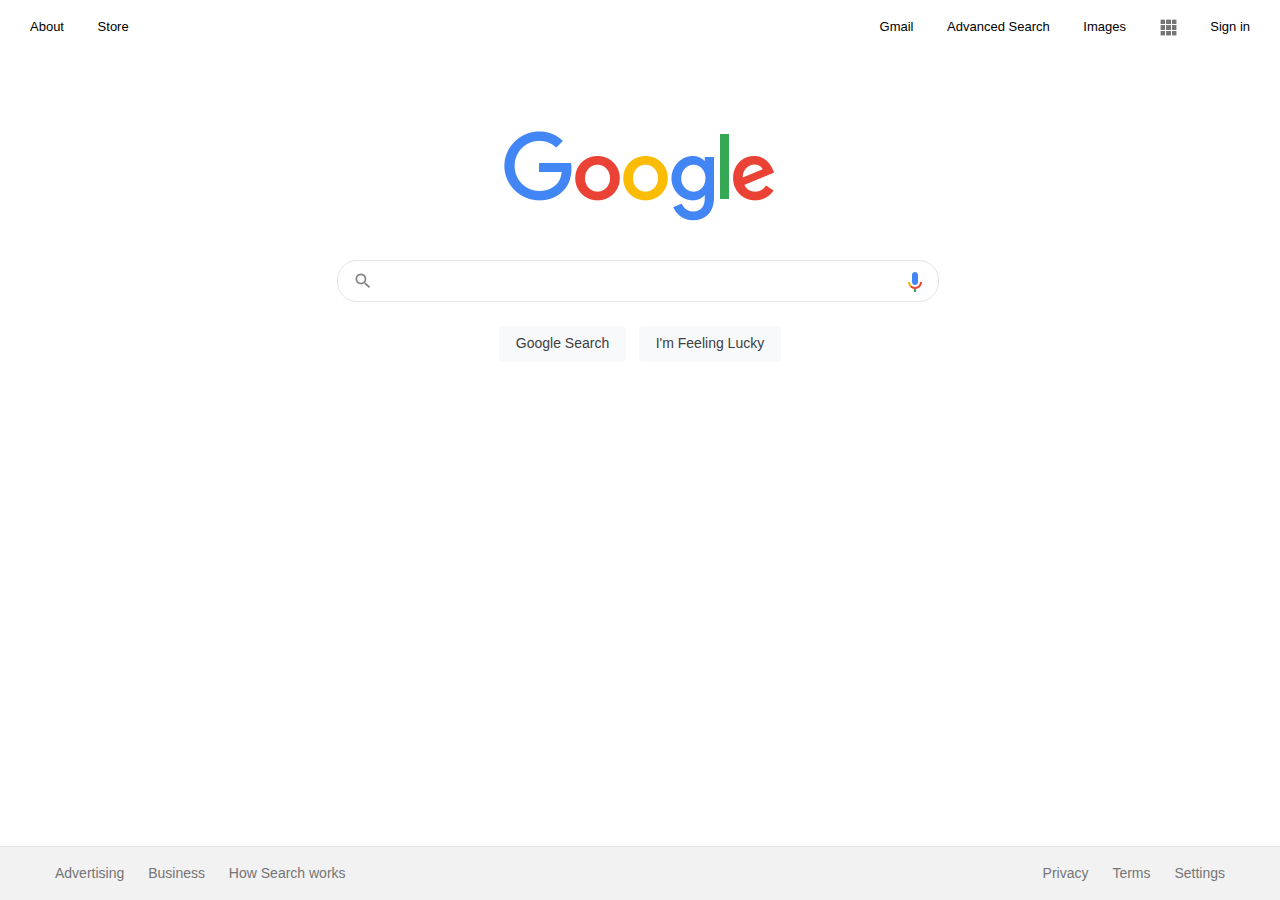
<file: index.html>
<!-- Project0 for Harvard's CS50.  -->
<!-- A replica of Google's Search Homepage using Bootstrap Flexbox Layout -->
<!-- Author: Luis Cermeno -->
<!-- For reference on google request parameters visit: -->
<!-- https://stenevang.wordpress.com/2013/02/22/google-advanced-power-search-url-request-parameters/ -->
<!DOCTYPE html>
<html lang="en">
  <head>
    <meta charset="UTF-8">
    <meta name="viewport" content="width=device-width, initial-scale=1.0">
    <!-- Bootstrap libray -->
    <link rel="stylesheet" href="https://maxcdn.bootstrapcdn.com/bootstrap/4.0.0/css/bootstrap.min.css" integrity="sha384-Gn5384xqQ1aoWXA+058RXPxPg6fy4IWvTNh0E263XmFcJlSAwiGgFAW/dAiS6JXm" crossorigin="anonymous">
    <title>Search</title>
    <!-- Tab icon (it only worked with .ico extensions)-->
    <link rel="icon" sizes="64x64" href="img/googlefevicon.ico" >
    <link rel="stylesheet" href="style/style.css">
  </head>
  <body>
    <div class="container-fluid">
      <!-- nav-bar -->
      <div class="row align-items-center nav-bar">
        <div class="col-6 text-left">
          <a href="https://about.google/?fg=1&amp;utm_source=google-US&amp;utm_medium=referral&amp;utm_campaign=hp-header" ping="/url?sa=t&amp;rct=j&amp;source=webhp&amp;url=https://about.google/%3Ffg%3D1%26utm_source%3Dgoogle-US%26utm_medium%3Dreferral%26utm_campaign%3Dhp-header&amp;ved=0ahUKEwiSot_SqaHsAhVYJzQIHSNvB7IQkNQCCAM">About</a>
          <a href="https://store.google.com/US?utm_source=hp_header&amp;utm_medium=google_ooo&amp;utm_campaign=GS100042&amp;hl=en-US" ping="/url?sa=t&amp;rct=j&amp;source=webhp&amp;url=https://store.google.com/US%3Futm_source%3Dhp_header%26utm_medium%3Dgoogle_ooo%26utm_campaign%3DGS100042%26hl%3Den-US&amp;ved=0ahUKEwiSot_SqaHsAhVYJzQIHSNvB7IQpMwCCAQ">Store</a>
        </div>
        <div class="col-6 text-right">
          <a class="gb_g" data-pid="23" href="https://mail.google.com/mail/?tab=wm&amp;authuser=0&amp;ogbl" target="_top">Gmail</a>         
          <a href="advanced.html">Advanced Search</a>
          <a href="images.html">Images</a>
          <img class="products" src="img/products.png" width="24" height="24">
          <a type="button" href="https://accounts.google.com/signin" class="button-blue" >Sign in</a>
        </div>
      </div>
      <!-- main -->
      <div class="row align-content-start main">
        <!-- logo -->
        <div class="col-12 col-logo text-center">
          <img class="img" src="img/google-main.png" alt="Google" width="272" height="92">
        </div>
        <!-- search bar and buttons -->
        <div class="col-12 col-form text-center">
          <form action="https://www.google.com/search">
            <div class="col-12 text-center col-bar">
              <svg focusable="false" xmlns="http://www.w3.org/2000/svg" viewBox="0 0 24 24"><path d="M15.5 14h-.79l-.28-.27A6.471 6.471 0 0 0 16 9.5 6.5 6.5 0 1 0 9.5 16c1.61 0 3.09-.59 4.23-1.57l.27.28v.79l5 4.99L20.49 19l-4.99-5zm-6 0C7.01 14 5 11.99 5 9.5S7.01 5 9.5 5 14 7.01 14 9.5 11.99 14 9.5 14z"></path></svg>
              <button type="button" class="search-bar"> 
                <input  type="text" name="q" maxlength="2048">
              </button>
              <img src="img/googlemic.png" width="24" height="24" alt="google search mic">
            </div>
            <div class="col-12 text-center col-buttons">
              <button type="submit" value="Google Search" >Google Search</button>
              <button type="submit" name="btnI" value="I'm Feeling Lucky">I'm Feeling Lucky</button> 
            </div>
          </form>
        </div>
      </div>
      <!-- footer -->
      <div class="row align-items-center footer">
        <div class="col-6 text-left">
          <a href="https://www.google.com/intl/en_us/ads/?subid=ww-ww-et-g-awa-a-g_hpafoot1_1!o2&amp;utm_source=google.com&amp;utm_medium=referral&amp;utm_campaign=google_hpafooter&amp;fg=1" ping="/url?sa=t&amp;rct=j&amp;source=webhp&amp;url=https://www.google.com/intl/en_us/ads/%3Fsubid%3Dww-ww-et-g-awa-a-g_hpafoot1_1!o2%26utm_source%3Dgoogle.com%26utm_medium%3Dreferral%26utm_campaign%3Dgoogle_hpafooter%26fg%3D1&amp;ved=0ahUKEwiSot_SqaHsAhVYJzQIHSNvB7IQkdQCCBg">Advertising</a>
          <a href="https://www.google.com/services/?subid=ww-ww-et-g-awa-a-g_hpbfoot1_1!o2&amp;utm_source=google.com&amp;utm_medium=referral&amp;utm_campaign=google_hpbfooter&amp;fg=1" ping="/url?sa=t&amp;rct=j&amp;source=webhp&amp;url=https://www.google.com/services/%3Fsubid%3Dww-ww-et-g-awa-a-g_hpbfoot1_1!o2%26utm_source%3Dgoogle.com%26utm_medium%3Dreferral%26utm_campaign%3Dgoogle_hpbfooter%26fg%3D1&amp;ved=0ahUKEwiSot_SqaHsAhVYJzQIHSNvB7IQktQCCBk">Business</a>
          <a href="https://google.com/search/howsearchworks/?fg=1">  How Search works </a>
        </div>
        <div class="col-6 text-right">
          <a href="https://policies.google.com/privacy?hl=en&amp;fg=1" ping="/url?sa=t&amp;rct=j&amp;source=webhp&amp;url=https://policies.google.com/privacy%3Fhl%3Den%26fg%3D1&amp;ved=0ahUKEwiSot_SqaHsAhVYJzQIHSNvB7IQ8awCCBQ">Privacy</a>
          <a href="https://policies.google.com/terms?hl=en&amp;fg=1" ping="/url?sa=t&amp;rct=j&amp;source=webhp&amp;url=https://policies.google.com/terms%3Fhl%3Den%26fg%3D1&amp;ved=0ahUKEwiSot_SqaHsAhVYJzQIHSNvB7IQ8qwCCBU">Terms</a>
          <a href="https://www.google.com/preferences?hl=en" id="fsettl" aria-controls="fsett" aria-expanded="false" aria-haspopup="true" role="button" jsaction="foot.cst" ping="/url?sa=t&amp;rct=j&amp;source=webhp&amp;url=https://www.google.com/preferences%3Fhl%3Den&amp;ved=0ahUKEwiSot_SqaHsAhVYJzQIHSNvB7IQzq0CCBY">Settings</a>
        </div>
      </div>
    </div>
  </body>
</html>
</file>
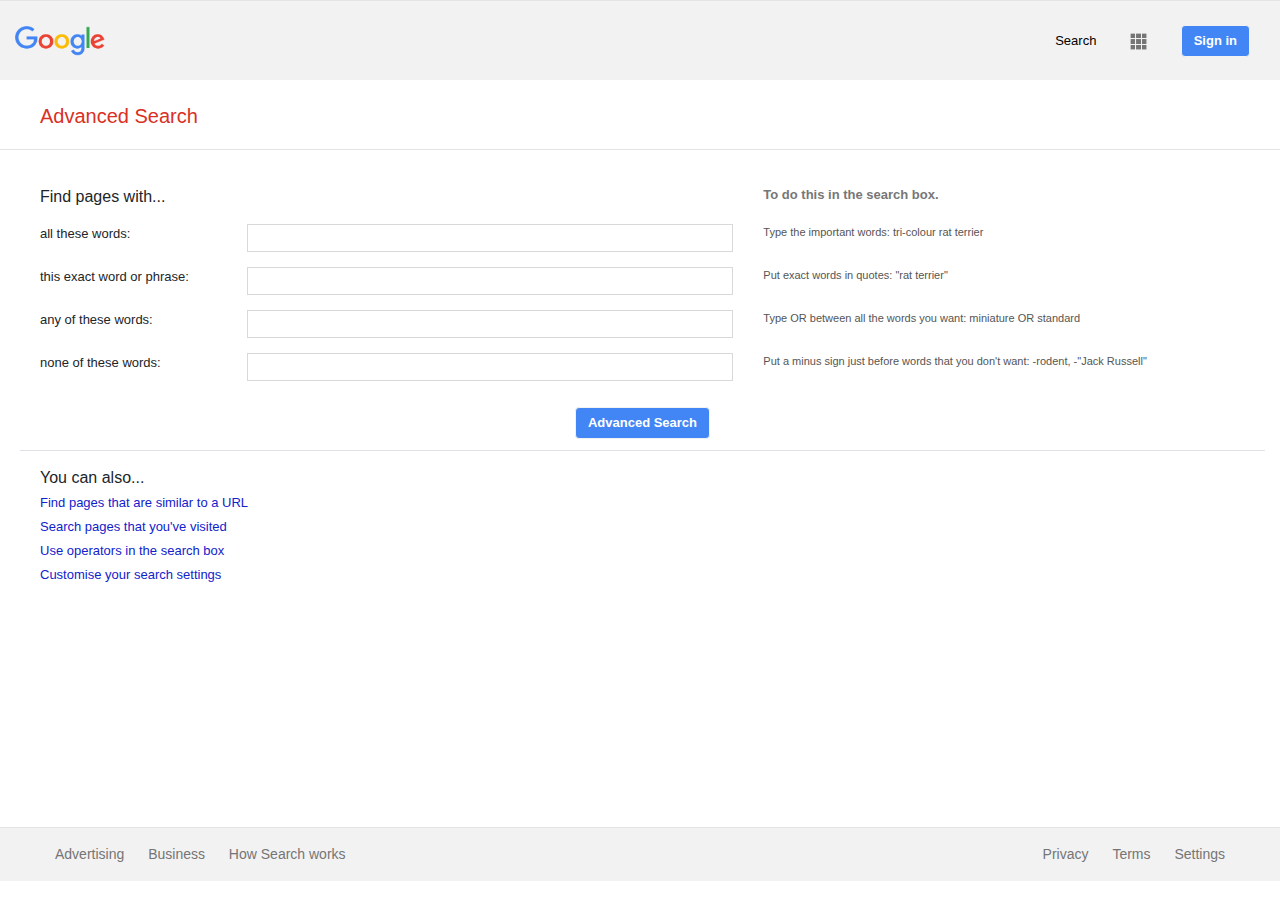
<file: advanced.html>
<!-- Project0 for Harvard's CS50.  -->
<!-- A replica of Google's Search Homepage using Bootstrap Flexbox Layout -->
<!-- Author: Luis Cermeno -->
<!-- For reference on google request parameters visit: -->
<!-- https://stenevang.wordpress.com/2013/02/22/google-advanced-power-search-url-request-parameters/ -->
<!DOCTYPE html>
<html lang="en">
  <head>
    <meta charset="UTF-8">
    <meta name="viewport" content="width=device-width, initial-scale=1.0">
    <!-- Bootstrap libray -->
    <link rel="stylesheet" href="https://maxcdn.bootstrapcdn.com/bootstrap/4.0.0/css/bootstrap.min.css" integrity="sha384-Gn5384xqQ1aoWXA+058RXPxPg6fy4IWvTNh0E263XmFcJlSAwiGgFAW/dAiS6JXm" crossorigin="anonymous">
    <title>Google Advanced Search</title>
    <!-- Tab icon (it only worked with .ico extensions)-->
    <link rel="icon" sizes="64x64" href="img/googlefevicon.ico" >
    <link rel="stylesheet" href="style/style-advanced.css">
  </head>
  <body>
    <div class="container-fluid">
      <!-- nav-bar -->
      <div class="row align-items-center nav-bar">
        <div class="col-6 text-left">
        <span><img width="90px" height="30px" src="img/google-main.png" alt="Google" width="272" height="92"></span>
        </div>
        <div class="col-6 text-right">
          <a href="index.html">Search</a>
          <img class="products" src="img/products.png" width="24" height="24">
          <a type="button" href="https://accounts.google.com/signin" class="button-blue">Sign in</a>
        </div>
      </div>
      <!-- main -->
      <div class="row align-content-start main">
        <!-- logo -->
        <div class="col-12 col-logo padding">
          <div class="padding"><label class="logo-subtext">Advanced Search</label></div>
        </div>
        <div class="col-12 col-form padding">
          <form action="https://google.com/search">
            <!-- find pages with... -->
            <div class="col-12 margins padding">
              <div class="row">
                <div class="col-2">
                  Find pages with...
                </div>
                <div class="col-5">
                </div>
                <div class="col-5 description-bold">
                  To do this in the search box.
                </div>
              </div>
            </div>
            <!-- all these words -->
            <div class="col-12 margins padding">
              <div class="row">
                <div class="col-2 criteria">
                  all these words:
                </div>
                <div class="col-5">
                  <input  type="text" name="as_q" maxlength="2048">
                </div>
                <div class="col-5 description">
                  Type the important words: tri-colour rat terrier
                </div>
              </div>
            </div>
            <!-- this exact word or phrase -->
            <div class="col-12 margins padding">
              <div class="row">
                <div class="col-2 criteria">
                  this exact word or phrase:
                </div>
                <div class="col-5">
                  <input  type="text" name="as_epq" maxlength="2048">
                </div>
                <div class="col-5 description">
                  Put exact words in quotes: "rat terrier"
                </div>
              </div>
            </div>
            <!-- any of these words -->
            <div class="col-12 margins padding">
              <div class="row">
                <div class="col-2 criteria">
                  any of these words:
                </div>
                <div class="col-5">
                  <input  type="text" name="as_oq" maxlength="2048">
                </div>
                <div class="col-5 description">
                  Type OR between all the words you want: miniature OR standard
                </div>
              </div>
            </div>
            <!-- none of these words -->
            <div class="col-12 margins padding">
              <div class="row">
                <div class="col-2 criteria">
                  none of these words:
                </div>
                <div class="col-5">
                  <input  type="text" name="as_eq" maxlength="2048">
                </div>
                <div class="col-5 description">
                  Put a minus sign just before words that you don't want: -rodent, -"Jack Russell"
                </div>
              </div>
            </div>
            <!-- advanced search button bar -->
            <div class="col-12 text-center border-bottom">
              <button type="submit" class="button-blue">Advanced Search</button>
            </div>
          </form>
        </div>
        <!-- You can also.. -->
        <div class="col-12 padding margins" >
          <div class="padding">You can also...</div>
          <div class="link padding"><a href="https://support.google.com/websearch?p=adv_pages_similar&hl=en">Find pages that are similar to a URL</a></div>
          <div class="link padding"><a href="https://support.google.com/websearch?p=adv_pages_visited&hl=en">Search pages that you've visited</a></div>
          <div class="link padding"><a href="https://support.google.com/websearch?p=adv_operators&hl=en">Use operators in the search box</a></div>
          <div class="link padding"><a href="https://www.google.com/preferences?hl=en">Customise your search settings</a></div>
        </div>
      </div>
      <!-- footer -->
      <div class="row align-items-center footer">
        <div class="col-6 text-left">
          <a href="https://www.google.com/intl/en_us/ads/?subid=ww-ww-et-g-awa-a-g_hpafoot1_1!o2&amp;utm_source=google.com&amp;utm_medium=referral&amp;utm_campaign=google_hpafooter&amp;fg=1" ping="/url?sa=t&amp;rct=j&amp;source=webhp&amp;url=https://www.google.com/intl/en_us/ads/%3Fsubid%3Dww-ww-et-g-awa-a-g_hpafoot1_1!o2%26utm_source%3Dgoogle.com%26utm_medium%3Dreferral%26utm_campaign%3Dgoogle_hpafooter%26fg%3D1&amp;ved=0ahUKEwiSot_SqaHsAhVYJzQIHSNvB7IQkdQCCBg">Advertising</a>
          <a href="https://www.google.com/services/?subid=ww-ww-et-g-awa-a-g_hpbfoot1_1!o2&amp;utm_source=google.com&amp;utm_medium=referral&amp;utm_campaign=google_hpbfooter&amp;fg=1" ping="/url?sa=t&amp;rct=j&amp;source=webhp&amp;url=https://www.google.com/services/%3Fsubid%3Dww-ww-et-g-awa-a-g_hpbfoot1_1!o2%26utm_source%3Dgoogle.com%26utm_medium%3Dreferral%26utm_campaign%3Dgoogle_hpbfooter%26fg%3D1&amp;ved=0ahUKEwiSot_SqaHsAhVYJzQIHSNvB7IQktQCCBk">Business</a>
          <a href="https://google.com/search/howsearchworks/?fg=1">  How Search works </a>
        </div>
        <div class="col-6 text-right">
          <a href="https://policies.google.com/privacy?hl=en&amp;fg=1" ping="/url?sa=t&amp;rct=j&amp;source=webhp&amp;url=https://policies.google.com/privacy%3Fhl%3Den%26fg%3D1&amp;ved=0ahUKEwiSot_SqaHsAhVYJzQIHSNvB7IQ8awCCBQ">Privacy</a>
          <a href="https://policies.google.com/terms?hl=en&amp;fg=1" ping="/url?sa=t&amp;rct=j&amp;source=webhp&amp;url=https://policies.google.com/terms%3Fhl%3Den%26fg%3D1&amp;ved=0ahUKEwiSot_SqaHsAhVYJzQIHSNvB7IQ8qwCCBU">Terms</a>
          <a href="https://www.google.com/preferences?hl=en" id="fsettl" aria-controls="fsett" aria-expanded="false" aria-haspopup="true" role="button" jsaction="foot.cst" ping="/url?sa=t&amp;rct=j&amp;source=webhp&amp;url=https://www.google.com/preferences%3Fhl%3Den&amp;ved=0ahUKEwiSot_SqaHsAhVYJzQIHSNvB7IQzq0CCBY">Settings</a>
        </div>
      </div>
    </div>
  </body>
</html>
</file>
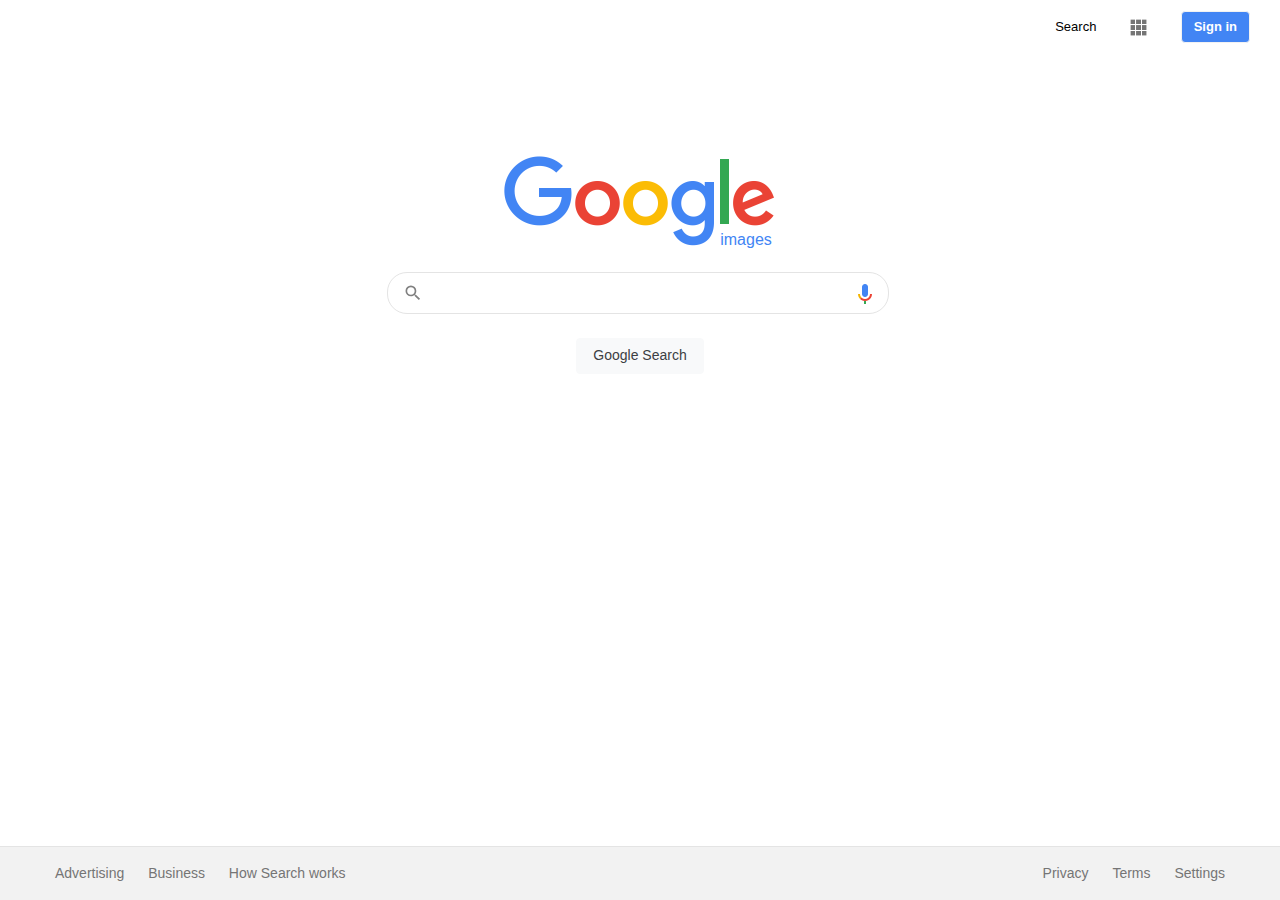
<file: images.html>
<!-- Project0 for Harvard's CS50.  -->
<!-- A replica of Google's Search Homepage using Bootstrap Flexbox Layout -->
<!-- Author: Luis Cermeno -->
<!-- For reference on google request parameters visit: -->
<!-- https://stenevang.wordpress.com/2013/02/22/google-advanced-power-search-url-request-parameters/ -->
<!DOCTYPE html>
<html lang="en">
  <head>
    <meta charset="UTF-8">
    <meta name="viewport" content="width=device-width, initial-scale=1.0">
    <!-- Bootstrap libray -->
    <link rel="stylesheet" href="https://maxcdn.bootstrapcdn.com/bootstrap/4.0.0/css/bootstrap.min.css" integrity="sha384-Gn5384xqQ1aoWXA+058RXPxPg6fy4IWvTNh0E263XmFcJlSAwiGgFAW/dAiS6JXm" crossorigin="anonymous">
    <title>Google Images</title>
    <!-- Tab icon (it only worked with .ico extensions)-->
    <link rel="icon" sizes="64x64" href="img/googlefevicon.ico" >
    <link rel="stylesheet" href="style/style-images.css">
  </head>
  <body>
    <div class="container-fluid">
      <!-- nav-bar -->
      <div class="row align-items-center nav-bar">
        <div class="col-6 text-left">
          <!-- no anchors here on images -->
        </div>
        <div class="col-6 text-right">
          <a href="index.html">Search</a>
          <img class="products" src="img/products.png" width="24" height="24">
          <a type="button" href="https://accounts.google.com/signin" class="button-blue">Sign in</a>
        </div>
      </div>
      <!-- main -->
      <div class="row align-content-start main">
        <!-- logo -->
        <div class="col-12 col-logo text-center">
          <img class="img" src="img/google-main.png" alt="Google" width="272" height="92">
          <div><span class="logo-subtext">images</span></div>
        </div>
        <!-- search bar -->
        <div class="col-12 col-form text-center">
          <form action="https://www.google.com/search">
            <div class="col-12 text-center col-bar">
              <svg focusable="false" xmlns="http://www.w3.org/2000/svg" viewBox="0 0 24 24"><path d="M15.5 14h-.79l-.28-.27A6.471 6.471 0 0 0 16 9.5 6.5 6.5 0 1 0 9.5 16c1.61 0 3.09-.59 4.23-1.57l.27.28v.79l5 4.99L20.49 19l-4.99-5zm-6 0C7.01 14 5 11.99 5 9.5S7.01 5 9.5 5 14 7.01 14 9.5 11.99 14 9.5 14z"></path></svg>
              <button type="button" class="search-bar"> 
                <input type="text" name="q" maxlength="2048">
                <input type="hidden" name="tbm" value="isch">
              </button>
              <img src="img/googlemic.png" width="24" height="24" alt="google search mic">
            </div>
            <div class="col-12 text-center col-buttons">
              <button type="submit" value="Google Search" >Google Search</button>
            </div>
          </form>
        </div>
      </div>
      <!-- footer -->
      <div class="row align-items-center footer">
        <div class="col-6 text-left">
          <a href="https://www.google.com/intl/en_us/ads/?subid=ww-ww-et-g-awa-a-g_hpafoot1_1!o2&amp;utm_source=google.com&amp;utm_medium=referral&amp;utm_campaign=google_hpafooter&amp;fg=1" ping="/url?sa=t&amp;rct=j&amp;source=webhp&amp;url=https://www.google.com/intl/en_us/ads/%3Fsubid%3Dww-ww-et-g-awa-a-g_hpafoot1_1!o2%26utm_source%3Dgoogle.com%26utm_medium%3Dreferral%26utm_campaign%3Dgoogle_hpafooter%26fg%3D1&amp;ved=0ahUKEwiSot_SqaHsAhVYJzQIHSNvB7IQkdQCCBg">Advertising</a>
          <a href="https://www.google.com/services/?subid=ww-ww-et-g-awa-a-g_hpbfoot1_1!o2&amp;utm_source=google.com&amp;utm_medium=referral&amp;utm_campaign=google_hpbfooter&amp;fg=1" ping="/url?sa=t&amp;rct=j&amp;source=webhp&amp;url=https://www.google.com/services/%3Fsubid%3Dww-ww-et-g-awa-a-g_hpbfoot1_1!o2%26utm_source%3Dgoogle.com%26utm_medium%3Dreferral%26utm_campaign%3Dgoogle_hpbfooter%26fg%3D1&amp;ved=0ahUKEwiSot_SqaHsAhVYJzQIHSNvB7IQktQCCBk">Business</a>
          <a href="https://google.com/search/howsearchworks/?fg=1">  How Search works </a>
        </div>
        <div class="col-6 text-right">
          <a href="https://policies.google.com/privacy?hl=en&amp;fg=1" ping="/url?sa=t&amp;rct=j&amp;source=webhp&amp;url=https://policies.google.com/privacy%3Fhl%3Den%26fg%3D1&amp;ved=0ahUKEwiSot_SqaHsAhVYJzQIHSNvB7IQ8awCCBQ">Privacy</a>
          <a href="https://policies.google.com/terms?hl=en&amp;fg=1" ping="/url?sa=t&amp;rct=j&amp;source=webhp&amp;url=https://policies.google.com/terms%3Fhl%3Den%26fg%3D1&amp;ved=0ahUKEwiSot_SqaHsAhVYJzQIHSNvB7IQ8qwCCBU">Terms</a>
          <a href="https://www.google.com/preferences?hl=en" id="fsettl" aria-controls="fsett" aria-expanded="false" aria-haspopup="true" role="button" jsaction="foot.cst" ping="/url?sa=t&amp;rct=j&amp;source=webhp&amp;url=https://www.google.com/preferences%3Fhl%3Den&amp;ved=0ahUKEwiSot_SqaHsAhVYJzQIHSNvB7IQzq0CCBY">Settings</a>
        </div>
      </div>
    </div>
  </body>
</html>
</file>
<file: style/style.css>
/* ******************************** */
/* BODY (viewport) */
/* ******************************** */
body{
  position: absolute;
  width: 100%;
  height: 100%;
  font-family: arial,sans-serif;
}
/* ******************************** */
/* LAYOUT (Using Bootstrap Flexbox)* /
/* ******************************** */
/* Container fluid occupies 
whole viewport */
body>.container-fluid{
  height: 100%;
}
/* Each section occupies a percentage
of the viewport */
.nav-bar{
  height: 6%;
  font-size: 13px;
}
.main{
  height: 88%;
}
.footer {
  height: 6%;
  background: #f2f2f2;
  border-top: 1px solid #e4e4e4;
  font-size: 14px;
  color: #757575;
  padding: 1px 30px;
}
/* ******************************** */
/* NavBar */
/* ******************************** */
.nav-bar a{
  color: black;
  margin-left: 15px;
  margin-right: 15px;
}
.nav-bar img{
  color: black;
  margin-left: 15px;
  margin-right: 15px;
  height: 17px;
  width: 17px;
}
.nav-bar .button
{
  line-height: 30px;
  background-color: rgb(66,133,244);
  border: 1px solid #f2f2f2;
  border-radius: 4px;
  color: #ffffff;
  cursor: default;
  font-size: 13px;
  font-weight: bold;
  margin: 11px 4px;
  min-width: 50px;
  padding: 0 12px;
  text-align: center;
}
/* ******************************** */
/* Main */
/* ******************************** */
.col-logo{
  margin-top: 6%;
}
.col-bar{
  margin-top: 3%;
}
.col-buttons{
  margin-top: 1%;
}
.col-bar .search-bar{
  width: 580px;
  height: 30px;
  padding: 5px 10px;
  border: 0.1px solid #e4e4e4;
  background-color: white;
  border-radius: 20px;
  box-sizing: content-box;
  outline: none; /* removes chrome default 
                 outline when focused */
}
.col-bar .search-bar:hover{
  border: 0px;
  box-shadow: 0 2px 8px 0 rgba(0,0,0,0.2), 
              0 0 0 1px rgba(0,0,0,0.08);
}
.col-bar input{
  width: 510px;
  border:0px;
  outline: none;
}
.col-bar img
{
  position: relative;
  right: 40px;
}
.col-bar svg{
  position: relative;
  top: 5px;
  left: 40px;
  height:20px;
  fill:currentColor;
  color:gray;
}
.col-buttons button
{
  background-color: #f8f9fa;
  border: 1px solid #f8f9fa;
  border-radius: 4px;
  color: #3c4043;
  font-size: 14px;
  margin: 11px 4px;
  padding: 0 16px;
  line-height: 27px;
  height: 36px;
  min-width: 54px;
  text-align: center;
  cursor: pointer;
}
.col-buttons button:hover
{
  box-shadow: 0 1px 1px 0 rgba(0,0,0,0.2), 
              0 0 0 1px rgba(0,0,0,0.08);
}
/* ******************************** */
/* Footer */
/* ******************************** */
.footer a{
  color: #757575;
  margin-left: 10px;
  margin-right: 10px;
}
</file>
<file: style/style-advanced.css>
/* ******************************** */
/* BODY (viewport) */
/* ******************************** */
body{
  position: absolute;
  width: 100%;
  height: 100%;
  font-family: arial,sans-serif;
}
/* ******************************** */
/* LAYOUT (Using Bootstrap Flexbox)* /
/* ******************************** */
/* Container fluid occupies 
whole viewport */
body>.container-fluid{
  height: 100%;
}
/* Each section occupies a percentage
of the viewport */
.nav-bar{
  height: 6%;
  font-size: 13px;
}
.main{
  height: 88%;
}
.footer {
  height: 6%;
  background: #f2f2f2;
  border-top: 1px solid #e4e4e4;
  font-size: 14px;
  color: #757575;
  padding: 1px 30px;
}
/* ******************************** */
/* NavBar */
/* ******************************** */
.nav-bar a{
  color: black;
  margin-left: 15px;
  margin-right: 15px;
}
.nav-bar .products{
  color: black;
  margin-left: 15px;
  margin-right: 15px;
  height: 17px;
  width: 17px;
}
.button-blue
{
  line-height: 30px;
  background-color: rgb(66,133,244);
  border: 1px solid #f2f2f2;
  border-radius: 4px;
  color: #ffffff;
  cursor: default;
  font-size: 13px;
  font-weight: bold;
  margin: 11px 4px;
  min-width: 50px;
  padding: 0 12px;
  text-align: center;
}
.nav-bar .button-blue
{
  color: #ffffff;
}
/* ******************************** */
/* Main */
/* ******************************** */
.col-logo{
  margin-top: 6%;
}
.col-bar{
  margin-top: 3%;
}
.col-buttons{
  margin-top: 1%;
}
.col-bar .search-bar{
  width: 580px;
  height: 30px;
  padding: 5px 10px;
  border: 0.1px solid #e4e4e4;
  background-color: white;
  border-radius: 20px;
  box-sizing: content-box;
  outline: none; /* removes chrome default 
                 outline when focused */
}
.col-bar .search-bar:hover{
  border: 0px;
  box-shadow: 0 2px 8px 0 rgba(0,0,0,0.2), 
              0 0 0 1px rgba(0,0,0,0.08);
}
.col-bar input{
  width: 510px;
  border:0px;
  outline: none;
}
.col-bar img
{
  position: relative;
  right: 40px;
}
.col-bar svg{
  position: relative;
  top: 5px;
  left: 40px;
  height:20px;
  fill:currentColor;
  color:gray;
}
.col-buttons button
{
  background-color: #f8f9fa;
  border: 1px solid #f8f9fa;
  border-radius: 4px;
  color: #3c4043;
  font-size: 14px;
  margin: 11px 4px;
  padding: 0 16px;
  line-height: 27px;
  height: 36px;
  min-width: 54px;
  text-align: center;
  cursor: pointer;
}
.col-buttons button:hover
{
  box-shadow: 0 1px 1px 0 rgba(0,0,0,0.2), 
              0 0 0 1px rgba(0,0,0,0.08);
}
/* ******************************** */
/* Footer */
/* ******************************** */
.footer a{
  color: #757575;
  margin-left: 10px;
  margin-right: 10px;
}
/* ******************************** */
/* advanced.html */
/* *****************************s*** */
.nav-bar{
  height: 80px;
  font-size: 13px;
  background: #f2f2f2;
  border-top: 1px solid #e4e4e4;
}
.main{
  height: 83%;
}
.col-logo{
  margin-top: 0%;
  height: 70px;
  border-bottom: solid 1px #e4e4e4;
  margin-bottom: 20px;
}
.col-bar{
  margin-top: 0%;
}
.col-bar .search-bar{
  width: 480px;
}
.logo-subtext
{
  color: #d93025;
  font: 20px arial, sans-serif;
  font-weight: 400;
  position: relative;
  top: 25px;
  white-space: nowrap;
}
.main input{
  width: 100%;
  border: solid 0.1px rgb(217, 217, 217);
  border-radius: 0px;
}
/* ************* */
/* class styling */
/* ************* */
.margins
{
  margin-top: 15px;
  margin-bottom: 15px;
  
}
.criteria
{
  font-size: 13px;
}
.description
{
  color: rgb(85, 85, 85);
  font-size: 11px;
}
.padding
{
  padding-left: 20px;
}
.description-bold
{
  color: rgb(119, 119, 119);
  font-size: 13px;
  font-weight: 700;;
}
.border-bottom
{
  border-bottom: solid 1px #e4e4e4;
}
.link a
{
  color: rgb(17, 34, 204);
  font-size: 13px;
}
</file>
<file: style/style-images.css>
/* ******************************** */
/* BODY (viewport) */
/* ******************************** */
body{
  position: absolute;
  width: 100%;
  height: 100%;
  font-family: arial,sans-serif;
}
/* ******************************** */
/* LAYOUT (Using Bootstrap Flexbox)* /
/* ******************************** */
/* Container fluid occupies 
whole viewport */
body>.container-fluid{
  height: 100%;
}
/* Each section occupies a percentage
of the viewport */
.nav-bar{
  height: 6%;
  font-size: 13px;
}
.main{
  height: 88%;
}
.footer {
  height: 6%;
  background: #f2f2f2;
  border-top: 1px solid #e4e4e4;
  font-size: 14px;
  color: #757575;
  padding: 1px 30px;
}
/* ******************************** */
/* NavBar */
/* ******************************** */
.nav-bar a{
  color: black;
  margin-left: 15px;
  margin-right: 15px;
}
.nav-bar img{
  color: black;
  margin-left: 15px;
  margin-right: 15px;
  height: 17px;
  width: 17px;
}
.button-blue
{
  line-height: 30px;
  background-color: rgb(66,133,244);
  border: 1px solid #f2f2f2;
  border-radius: 4px;
  color: #ffffff;
  cursor: default;
  font-size: 13px;
  font-weight: bold;
  margin: 11px 4px;
  min-width: 50px;
  padding: 0 12px;
  text-align: center;
}
.nav-bar .button-blue
{
  color: #ffffff;
}
/* ******************************** */
/* Main */
/* ******************************** */
.col-logo{
  margin-top: 6%;
}
.col-bar{
  margin-top: 3%;
}
.col-buttons{
  margin-top: 1%;
}
.col-bar .search-bar{
  width: 580px;
  height: 30px;
  padding: 5px 10px;
  border: 0.1px solid #e4e4e4;
  background-color: white;
  border-radius: 20px;
  box-sizing: content-box;
  outline: none; /* removes chrome default 
                 outline when focused */
}
.col-bar .search-bar:hover{
  border: 0px;
  box-shadow: 0 2px 8px 0 rgba(0,0,0,0.2), 
              0 0 0 1px rgba(0,0,0,0.08);
}
.col-bar input{
  width: 510px;
  border:0px;
  outline: none;
}
.col-bar img
{
  position: relative;
  right: 40px;
}
.col-bar svg{
  position: relative;
  top: 5px;
  left: 40px;
  height:20px;
  fill:currentColor;
  color:gray;
}
.col-buttons button
{
  background-color: #f8f9fa;
  border: 1px solid #f8f9fa;
  border-radius: 4px;
  color: #3c4043;
  font-size: 14px;
  margin: 11px 4px;
  padding: 0 16px;
  line-height: 27px;
  height: 36px;
  min-width: 54px;
  text-align: center;
  cursor: pointer;
}
.col-buttons button:hover
{
  box-shadow: 0 1px 1px 0 rgba(0,0,0,0.2), 
              0 0 0 1px rgba(0,0,0,0.08);
}
/* ******************************** */
/* Footer */
/* ******************************** */
.footer a{
  color: #757575;
  margin-left: 10px;
  margin-right: 10px;
}
/* ******************************** */
/* images.html */
/* *****************************s*** */
.col-logo{
  margin-top: 8%;
}
.col-bar{
  margin-top: 0%;
}
.col-bar .search-bar{
  width: 480px;
}
.col-bar input{
  width: 410px;
}
/* ************* */
/* class styling */
/* ************* */
.logo-subtext
{
  color: #4285f4;
  font: 16px/16px roboto-regular, arial, sans-serif;
  position: relative;
  left: 106px;
  bottom: 20px;
  white-space: nowrap;
}
</file>
